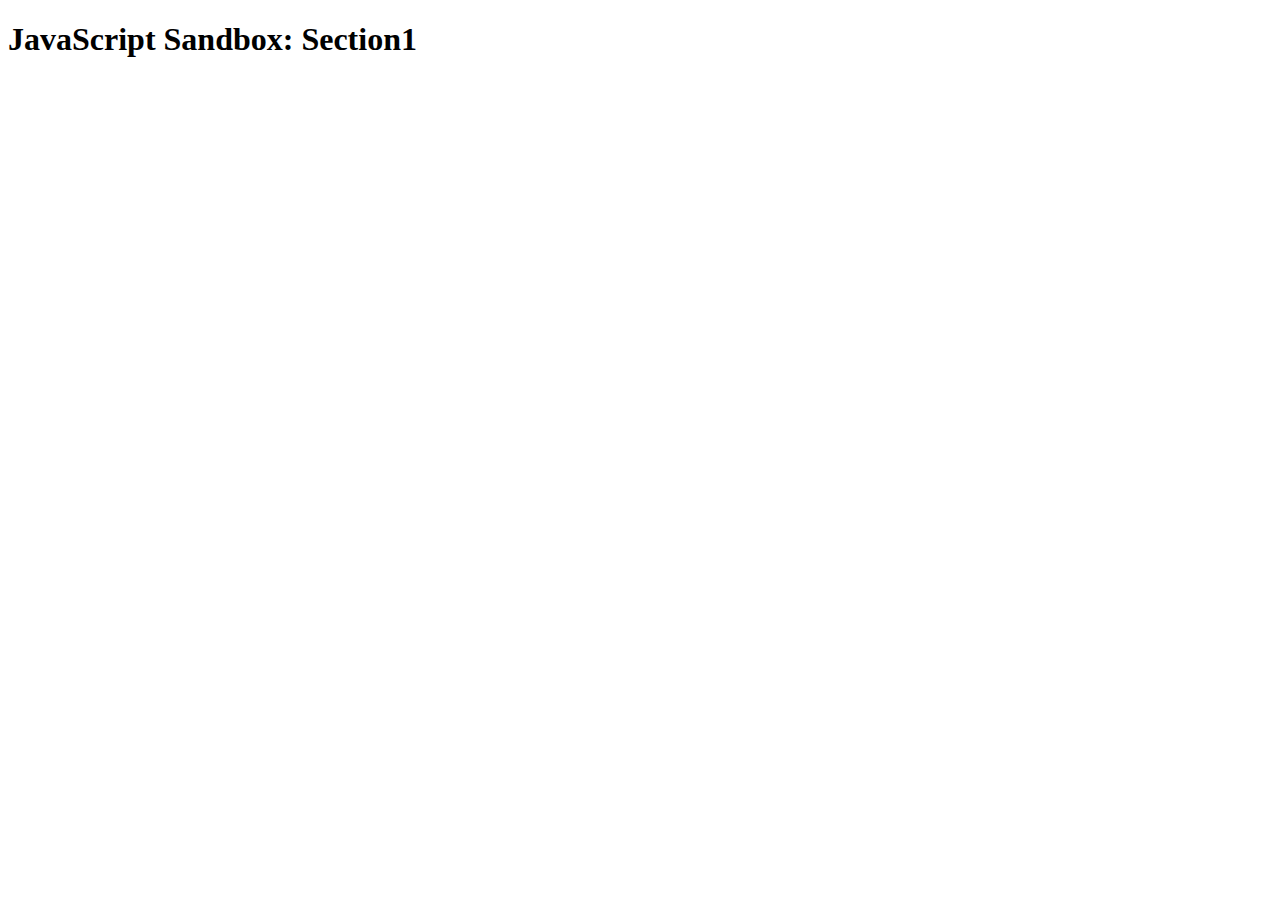
<file: index.html>
<!DOCTYPE html>
<html lang="en">
<head>
    <meta charset="UTF-8">
    <meta name="viewport" content="width=device-width, initial-scale=1.0">
    <title>JavaScript Sandbox:
    Section1</title>
</head>
<body>
    <h1>JavaScript Sandbox:
    Section1 </h1>
    <!-- <script>
        alert('Hello')
    </script> -->
    <script src="app.js"></script>
</body>
</html>
</file>
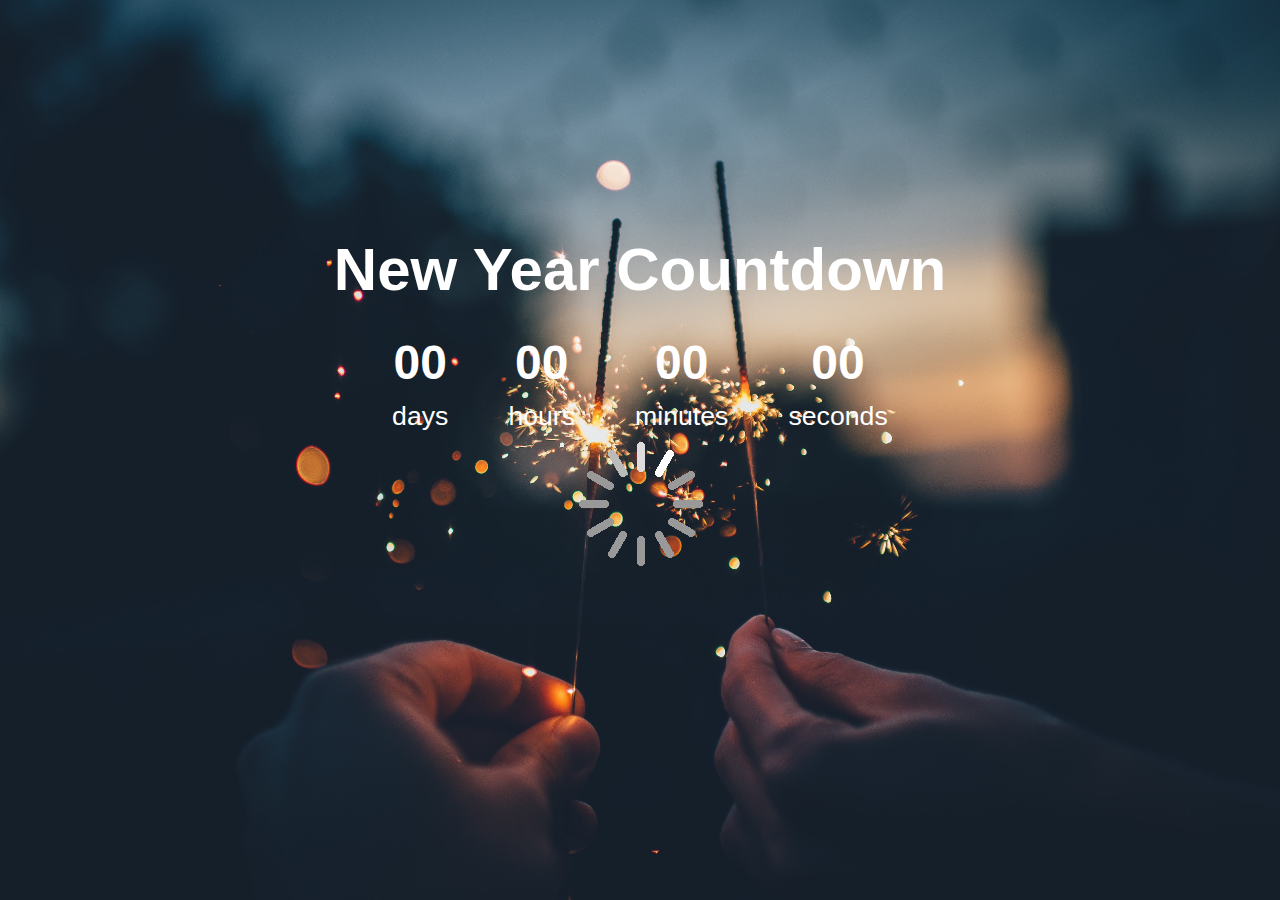
<file: countdown/index.html>
<!DOCTYPE html>
<html lang="en">
<head>
    <meta charset="UTF-8">
    <meta name="viewport" content="width=device-width, initial-scale=1.0">
    <link rel="stylesheet" href="styles.css">
    <title>New year countdown</title>
</head>
<body>
    <div id="year" class="countdown"></div>

    <h1>New Year Countdown</h1>

    <div id="countdown" class="countdown">
        <div class="time">
            <h2 id="days">00</h2>
            <small>days</small>
        </div>
        <div class="time">
            <h2 id="hours">00</h2>
            <small>hours</small>
        </div>
        <div class="time">
            <h2 id="minutes">00</h2>
            <small>minutes</small>
        </div>
        <div class="time">
            <h2 id="seconds">00</h2>
            <small>seconds</small>
        </div>
    </div>
    <img
        src="spinner.gif"
        alt="Loading..."
        id="loading"
        class="loading">
    <script src="scripts.js"></script>
</body>
</html>
</file>
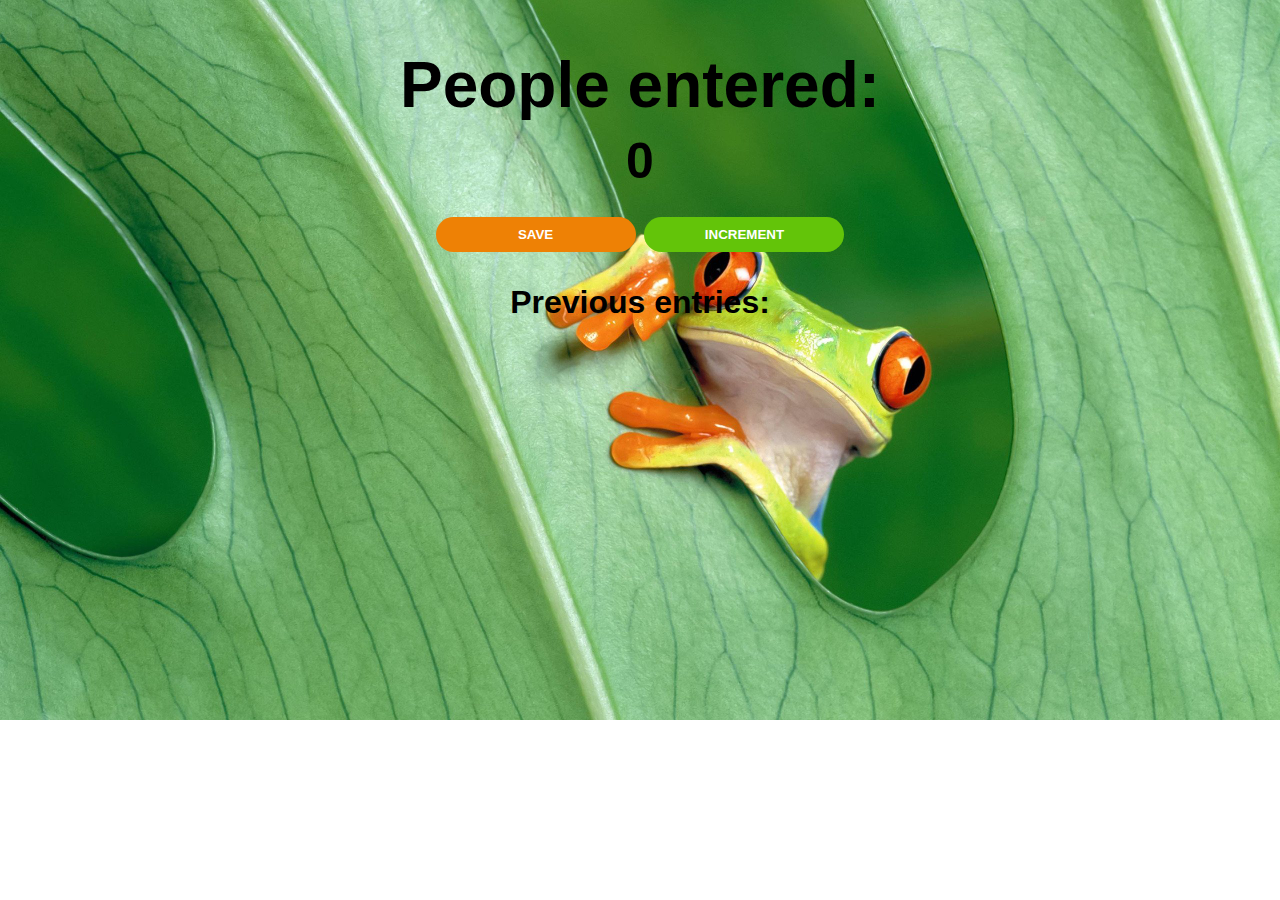
<file: counter_app/index.html>
<!DOCTYPE html>
<html lang="en">
<head>
    <meta charset="UTF-8">
    <meta name="viewport" content="width=device-width, initial-scale=1.0">
    <link rel="stylesheet" href="index.css">
    <title>Counter App</title>
</head>
<body>
    <h1>People entered:</h1>
    <h2 id="count-el">0</h2>
    <button id="save-btn" onClick="save()">SAVE</button>
    <button id="increment-btn" onClick="increment()">INCREMENT</button>  
    <p id="save-el">Previous entries: </p>
    <script src="index.js"></script>
</body>
</html>
</file>
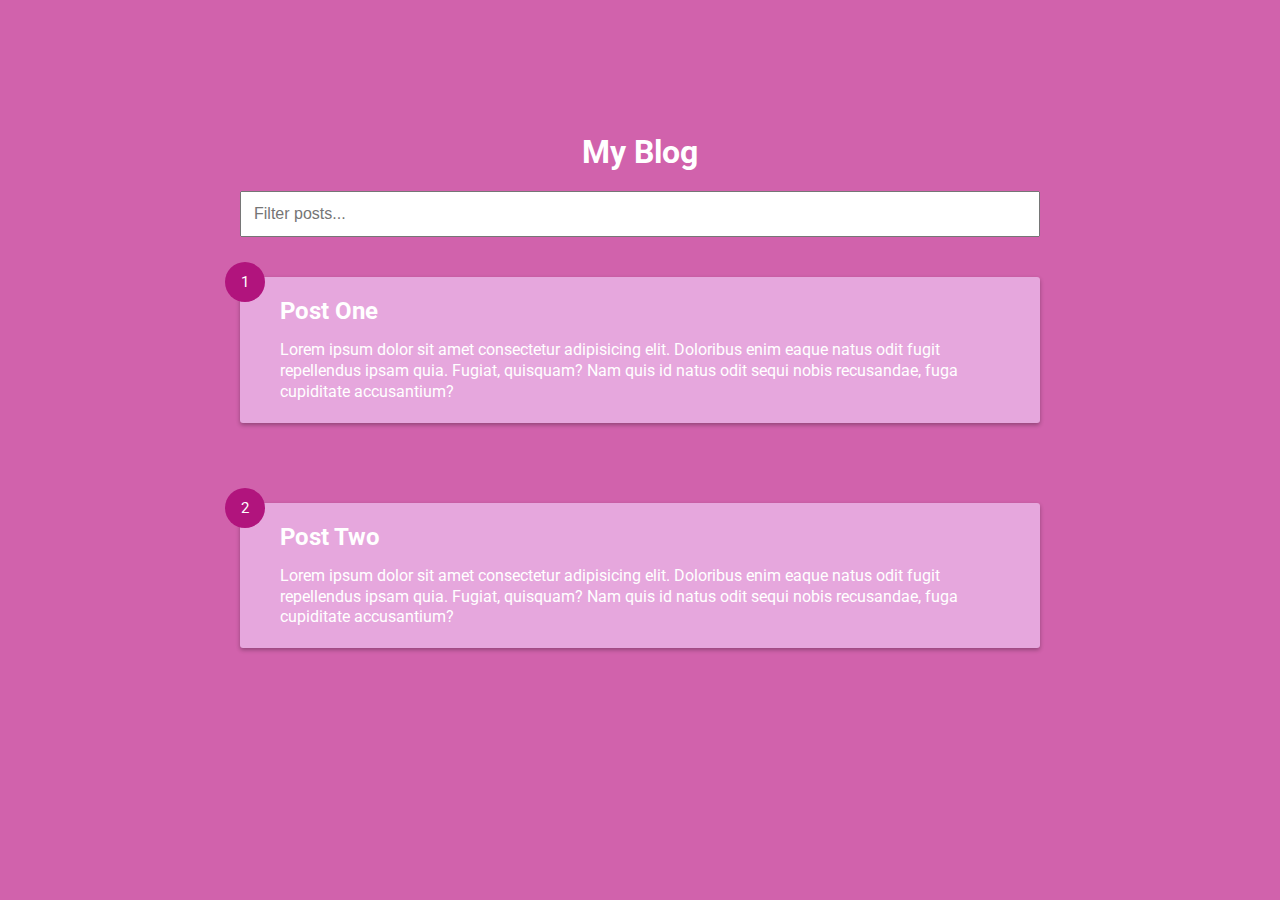
<file: infinite_scroll_blog/index.html>
<!DOCTYPE html>
<html lang="en">
<head>
    <meta charset="UTF-8">
    <meta name="viewport" content="width=device-width, initial-scale=1.0">
    <link rel="stylesheet" href="style.css">
    <title>My Blog</title>
</head>
<body>
    <h1>My Blog</h1>

    <div class="filter-container">
        <input
            type="text"
            id="filter"
            class="filter"
            placeholder="Filter posts...">
    </div>

    <div id="posts-container">
        <div class="post">
            <div class="number">1</div>
            <div class="post-info">
                <h2 class="post-title">Post One</h2>  
                <p class="post-body">Lorem ipsum dolor sit amet consectetur adipisicing elit. Doloribus enim eaque natus odit fugit repellendus ipsam quia. Fugiat, quisquam? Nam quis id natus odit sequi nobis recusandae, fuga cupiditate accusantium?</p>
           </div>
        </div>
    </div>
    <div id="posts-container">
        <div class="post">
            <div class="number">2</div>
            <div class="post-info">
                <h2 class="post-title">Post Two</h2>  
                <p class="post-body">Lorem ipsum dolor sit amet consectetur adipisicing elit. Doloribus enim eaque natus odit fugit repellendus ipsam quia. Fugiat, quisquam? Nam quis id natus odit sequi nobis recusandae, fuga cupiditate accusantium?</p>
           </div>
        </div>
    </div>
    <div class="loader">
        <div class=""></div>
        <div class=""></div>
        <div class=""></div>
    </div>
    <script src="scripts.js"></script>
</body>
</html>
</file>
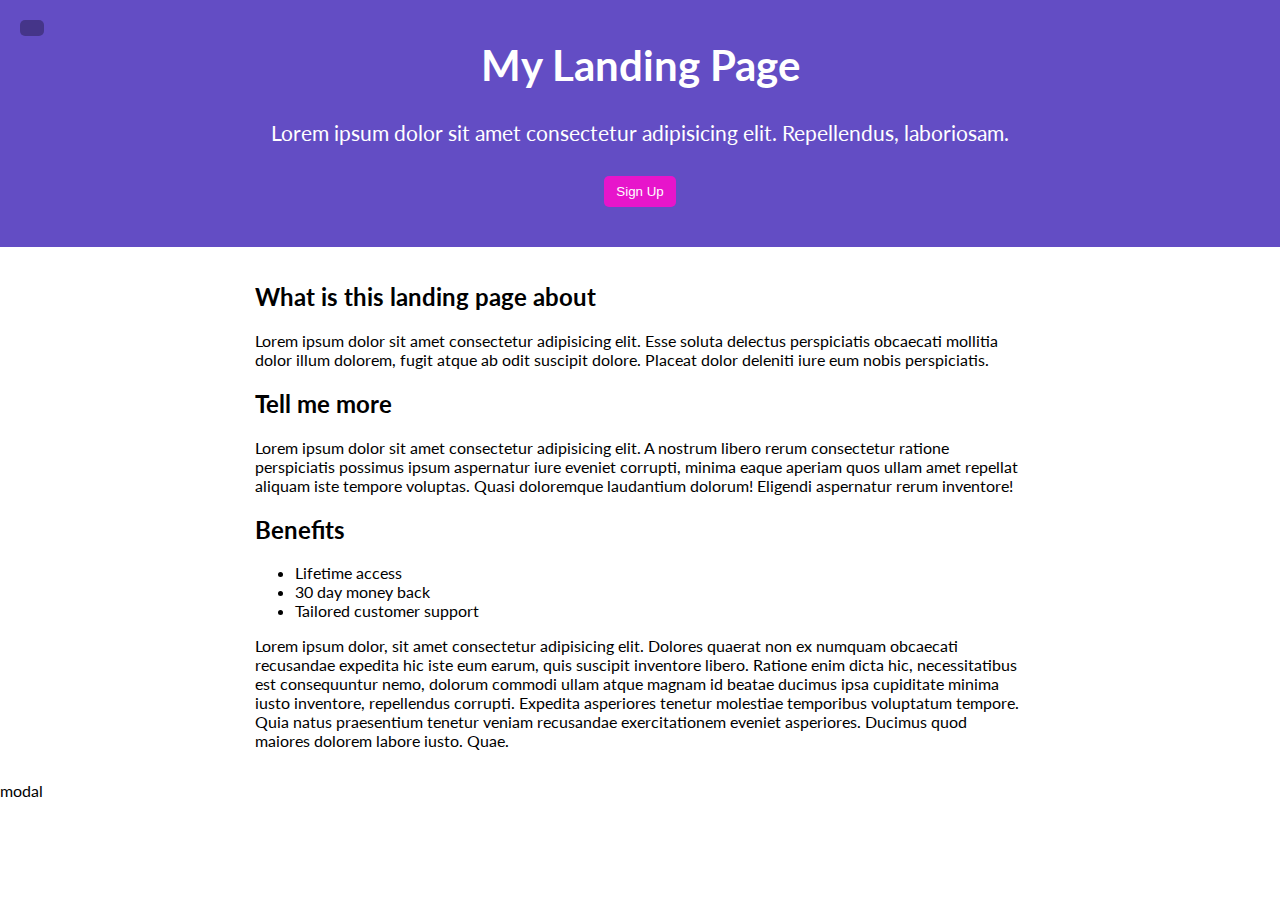
<file: modal_menu_slider/index.html>
<!DOCTYPE html>
<html lang="en">
<head>
    <meta charset="UTF-8">
    <meta name="viewport" content="width=device-width, initial-scale=1.0">
    <!-- Grab Font Awesome CDN JS https://cdnjs.com/libraries/font-awesome - Copy Link Tag -->
    <link rel="stylesheet" href="https://cdnjs.cloudflare.com/ajax/libs/font-awesome/5.15.3/css/all.min.css" 
    integrity="sha512-iBBXm8fW90+nuLcSKlbmrPcLa0OT92xO1BIsZ+ywDWZCvqsWgccV3gFoRBv0z+8dLJgyAHIhR35VZc2oM/gI1w==" 
    crossorigin="anonymous" 
    referrerpolicy="no-referrer" />
    <link rel="stylesheet" href="styles.css">
    <title>My Landing Page</title>
</head>
<body>
    <nav>
        <div class="logo">
            <img src="me.jpg" alt="user" srcset="">
        </div>
        <ul>
            <li><a href="#">Home</a></li>
            <li><a href="#">Portfolio</a></li>
            <li><a href="#">Articles</a></li>
            <li><a href="#">Contact me</a></li>
        </ul>
    </nav>

    <header>
        <button id="toggle" class="toggle">
            <i class="fa fa-bars fa-2x"></i>
        </button>

        <h1>My Landing Page</h1>

        <p>Lorem ipsum dolor sit amet consectetur adipisicing elit. Repellendus, laboriosam.</p>

        <button class="cta-btn" id="open">Sign Up</button>
    </header>

    <div class="container">
        <h2>What is this landing page about</h2>

        <p>Lorem ipsum dolor sit amet consectetur adipisicing elit. Esse soluta delectus perspiciatis obcaecati mollitia dolor illum dolorem, fugit atque ab odit suscipit dolore. Placeat dolor deleniti iure eum nobis perspiciatis.</p>

        <h2>Tell me more</h2>

        <p>Lorem ipsum dolor sit amet consectetur adipisicing elit. A nostrum libero rerum consectetur ratione perspiciatis possimus ipsum aspernatur iure eveniet corrupti, minima eaque aperiam quos ullam amet repellat aliquam iste tempore voluptas. Quasi doloremque laudantium dolorum! Eligendi aspernatur rerum inventore!</p>

        <h2>Benefits</h2>

        <ul>
            <li>Lifetime access</li>
            <li>30 day money back</li>
            <li>Tailored customer support</li>
        </ul>

        <p>Lorem ipsum dolor, sit amet consectetur adipisicing elit. Dolores quaerat non ex numquam obcaecati recusandae expedita hic iste eum earum, quis suscipit inventore libero. Ratione enim dicta hic, necessitatibus est consequuntur nemo, dolorum commodi ullam atque magnam id beatae ducimus ipsa cupiditate minima iusto inventore, repellendus corrupti. Expedita asperiores tenetur molestiae temporibus voluptatum tempore. Quia natus praesentium tenetur veniam recusandae exercitationem eveniet asperiores. Ducimus quod maiores dolorem labore iusto. Quae.</p>   
    </div>
    modal
    <div class="modal-container" id="modal">
        <div class="modal">
            <button class="close-btn" id="close"><i class="fa fa-times"></i></button>
            <div class="modal-header">
                <h3>Sign up</h3>
            </div>
            <div class="modal-contentent">
                <p>Register with us to get special offers, support and more</p>
                <form class="modal-form">
                    <div>
                        <label
                            for="name">Name</label>
                        <input
                            type="text"
                            id="name"
                            placeholder="Enter Name"
                            class="form-input">
                    </div>
                    <div>
                        <label
                            for="email">Email</label>
                        <input
                            type="email"
                            id="email"
                            placeholder="Enter Email"
                            class="form-input">
                    </div> 
                    <div>
                        <label
                            for="password">Password</label>
                        <input
                            type="password"
                            id="password"
                            placeholder="Enter Password"
                            class="form-input">
                    </div> 
                </form>
            </div>

        </div>
    </div>
    <script src="scripts.js"></script>
</body>
</html>
</file>
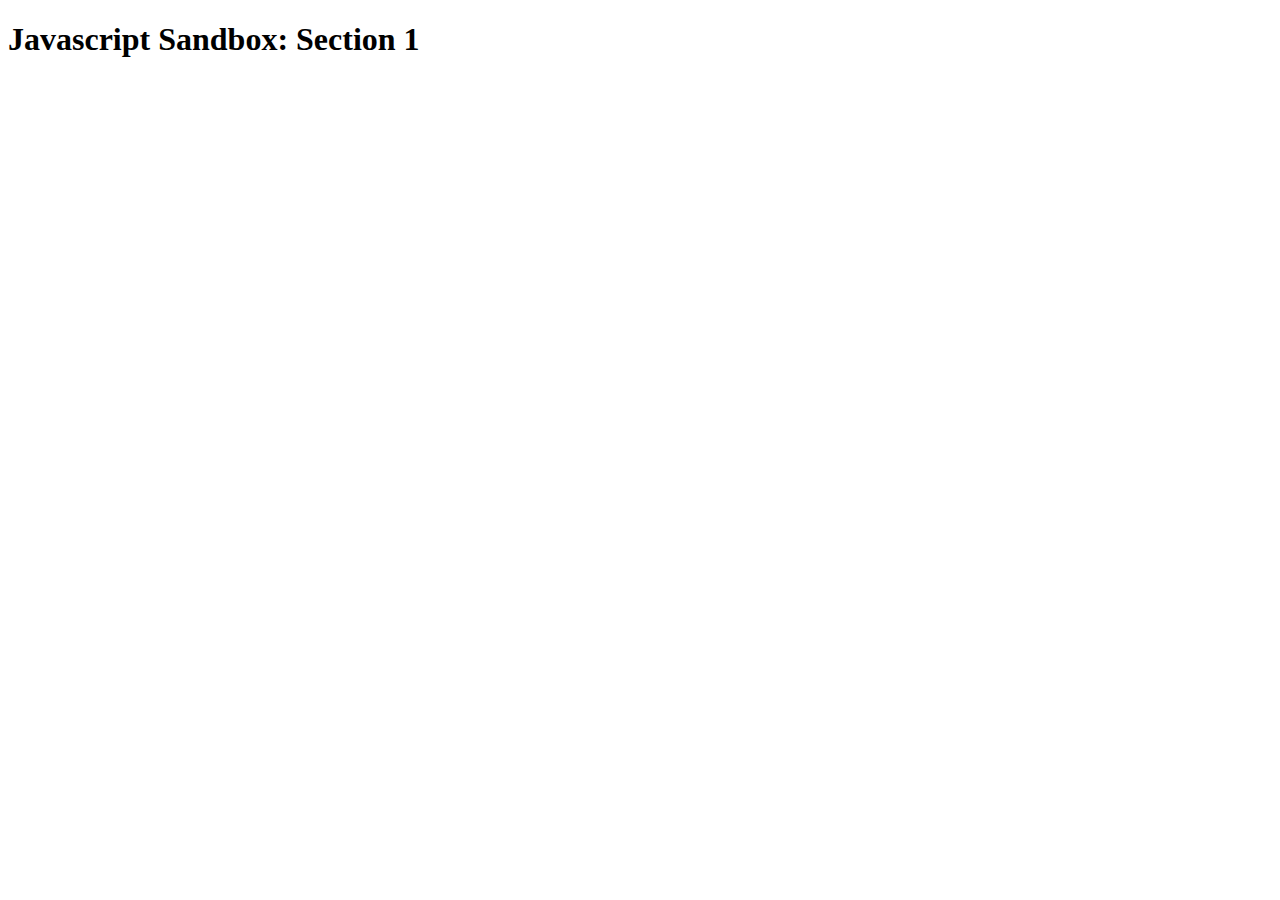
<file: training/index.html>
<!DOCTYPE html>
<html lang="en">
<head>
    <meta charset="UTF-8">
    <meta name="viewport" content="width=device-width, initial-scale=1.0">
    <title>Javascript Sandbox:</title>
</head>
<body>
    <h1>Javascript Sandbox: Section 1</h1>
    <!-- <script>
        alert("Hello!")
    </script> -->
<script src="app.js"></script>
<div id="mydiv"></div>
</body>
</html>
</file>
<file: countdown/styles.css>
@import url("https://fonts.googleapis.com/css?family=Roboto&display=swap");

* {
    box-sizing: border-box;
}

body {
    background-image: url(bg2.jpg);
    background-repeat: no-repeat;
    background-size: cover;
    background-position: center center;
    height: 100vh;
    color: white;
    font-family: "Lato", sans-serif;
    display: flex;
    flex-direction: column;
    align-items: center;
    justify-content: center;
    text-align: center;
    margin: 0;
    overflow: hidden;
}

body::after {
    content: '';
    position: absolute;
    top: 0;
    left: 0;
    width: 100%;
    height: 100%;
    background-color: grba(0,0,0,0.5);
}

body * {
    z-index: 1;
}

h1 {
    font-size: 60px;
    margin: -80px 0 40px;
}

.year {
    font-size: 200px;
}

.countdown {
    display: flex;
    transform: scale(2);
}

.time {
    display: flex;
    flex-direction: column;
    align-items: center;
    justify-content: center;
    margin: 15px;
}

.time h2 {
    margin: 0 0 5px;
}

@media (max-width: 500px) {
    h1 {
        font-size: 45px;
    }
    .time {
        margin: 5px;
    }
    .time h2 {
        font-size: 12px;
    }
    .time small {
        font-size: 10px;
    }
}
</file>
<file: counter_app/index.css>
body {
    padding: 30px;
    background-image: url("background.jpg");
    background-repeat: no-repeat;
    background-size: cover;
    font-family: 'Segoe UI', Tahoma, Geneva, Verdana, Geneva, Tahoma, sans-serif;
    font-weight: bold;
    font-size: xx-large;
    text-align: center;
}

h1 {
    margin-top: 10px;
    margin-bottom: 10px;
}

h2 {
    font-size: 50px;
    margin-top: 0px;
    margin-bottom: 20px;
}

button {
    border: none;
    padding: 10px;
    color: white;
    font-weight: bold;
    width: 200px;
    border-radius: 50px;
}

#increment-btn {
    background: rgb(99, 196, 9);
}

#save-btn {
    background: rgb(238, 129, 5);
}
</file>
<file: infinite_scroll_blog/style.css>
@import url("https://fonts.googleapis.com/css?family=Roboto&display=swap");

* {
    box-sizing: border-box;
}

body {
    background-color: rgb(209, 98, 172);
    color: white;
    font-family: "Roboto", sans-serif;
    display: flex;
    flex-direction: column;
    align-items: center;
    justify-content: center;
    min-height: 100vh;
    margin: 0;
    padding-bottom: 100px;
}

h1 {
    margin-bottom: 0;
    text-align: center;
}

.filter-container {
    margin-top: 20px;
    width: 80vw;
    max-width: 800px;
}

.filter {
    width: 100%;
    padding: 12px;
    font-size: 16px;
}

.post {
    position: relative;
    background-color: rgb(230, 167, 221);
    box-shadow: 0 2px 4px rgba(0,0,0,0.3);
    border-radius: 3px;
    padding: 20px;
    margin: 40px 0;
    display: flex;
    width: 80vw;
    max-width: 800px;
}

.post .post-title {
    margin: 0;
}

.post .post-body {
    margin: 15px 0 0;
    line-height: 1.3;
}

.post .post-info {
    margin-left: 20px;
}

.post .number {
    position: absolute;
    top: -15px;
    left: -15px;
    font-size: 15px;
    height: 40px;
    width: 40px;
    border-radius: 50%;
    background: rgb(177, 20, 125);
    color: white;
    display: flex;
    align-items: center;
    justify-content: center;
    padding: 7px 10px;
}

.loader {
    display: flex;
    position: fixed;
    bottom: 50px;
    transition: opacity 0.3s ease-in;
}

.loader.show {
    opacity: 1;
}

.circle {
    background-color: white;
    width: 10px;
    height: 10px;
    border-radius: 50%;
    margin: 5px;
    animation: bounce 0.5s ease-in infinite;
}

.circle:nth-of-type(2){
    animation-delay: 0.1s;
}

.circle:nth-of-type(3){
    animation-delay: 0.1s;
}

@keyframes bounce {
    0%,
    100% {
        transform: translateY(0);
    }

    50% {
        transform: translateY(-10px);
    }
}
</file>
<file: modal_menu_slider/styles.css>
/* Get font from google fonts */
@import url("https://fonts.googleapis.com/css?family=Lato&display=swap");

/* Set varialbles on root scope */
:root {
    --modal-duration: 1s;
    --primary-color: rgb(99, 77, 196);
    --secondary-color: rgb(231, 21, 203);
}

* {
    box-sizing: border-box;
}

body {
    font-family: "Lato", sans-serif;
    margin: 0;
    transition: transform 0.3s ease;
}

body.show-nav {
    transform: translateX(200px);
}

nav {
    background-color: var(--primary-color);
    border-right: 2px solid rgba(200,200,200,0.1);
    color: white;
    position: fixed;
    top: 0;
    left: 0;
    width: 200px;
    z-index: 100;
    transform: translateX(-100%);  
}

nav .logo {
    padding: 30px 0;
    text-align: center;

}

nav .logo img {
    height: 75px;
    width: 75px;
    border-radius: 50%;
}

nav ul {
    padding: 0;
    list-style-type: none;
    margin: 0;
}

nav ul li {
    border-bottom: 2px solid rgba(200,200,200,0.1);
}

nav ul li:first-of-type {
    border-top: 2px solid rgba(200,200,200,0.1);
}

nav ul li a {
    color: white;
    text-decoration: none; 
}

nav ul li a:hover {
    text-decoration: underline;
}

header {
    background-color: var(--primary-color);
    color: white;
    font-size: 130%;
    position: relative;
    padding: 40px 15px;
    text-align: center;
}

header h1 {
    margin: 0;
}

header p {
    margin: 30px 0;
}

button, input[type="submit"] {
    background-color: var(--secondary-color);
    border: 0;
    border-radius: 5px;
    color: white;
    cursor: pointer;
    padding: 8px 12px;
}

button:focus {
    outline: none;
}

.toggle {
    background-color: rgba(0,0,0,0.3);
    position: absolute;
    top: 20px;
    left: 20px;
}

.cta-button {
    padding: 12px 30px;
    font-size: 20px;
}

.container {
    padding: 15px;
    margin: 0 auto;
    max-width: 100%;
    width: 800px;
}

.modal-container {
    background-color: rgba(0,0,0,0.6);
    display: none;
    position: fixed;
    top: 0;
    left: 0;
    right: 0;
    bottom: 0;
}

.modal-container.show-modal {
    display: block;
}

.modal {
    background-color: white;
    border-radius: 5px;
    box-shadow: 0 0 10px rgba(0,0,0,0.3);
    position: absolute;
    overflow: hidden;
    top: 50%;
    left: 50%;
    transform: translate(-50%, -50%);
    max-width: 100%;
    width: 400px;
    animation: modalopen;
}

.modal-header {
    background-color: var(--primary-color);
    color: white;
    padding: 15px;
}

.modal-header h3 {
    margin: 0;
    border-bottom: 1px solid #333;
}

.modal-content {
    padding: 20px;
}

.modal-form label {
    display: block;
    margin-bottom: 5px;
}

.modal-form .form-input {
    padding: 8px;
    width: 100%;
}

.close.btn {
    background: transparent;
    font-size: 25px;
    position: absolute;
    top: 0;
    bottom: 0;
}

@keyframes modelopen {
    from {
        opacity: 0;
    }
    to {
        opacity: 1;
    }
}
</file>
